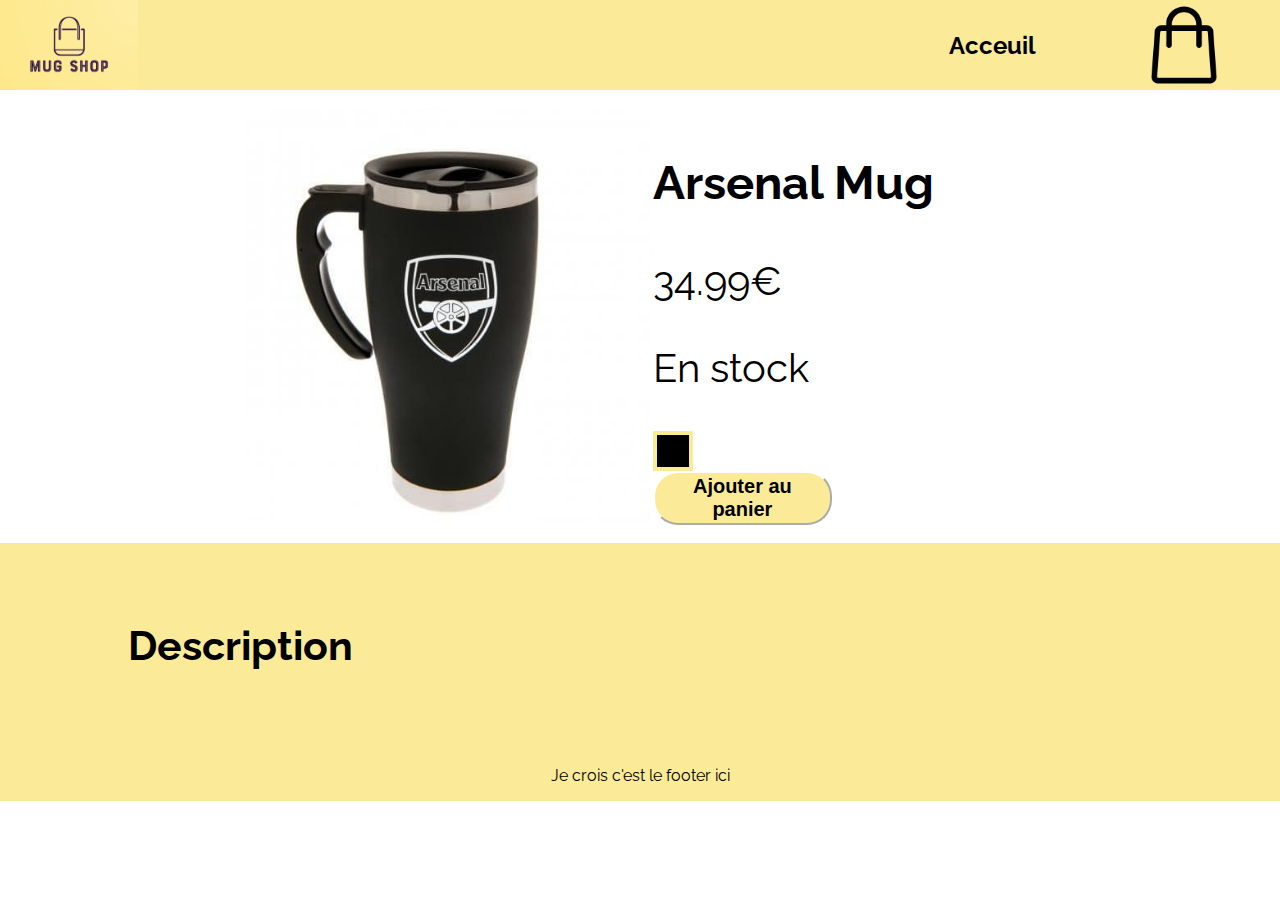
<file: article.html>
<!DOCTYPE html>
<html lang="en">
<head>
    <title>Taker Doudou</title>
    <link rel="stylesheet" href="style.css">
    <script src="script.js"></script>
    <meta charset="UTF-8">
    <meta name="keywords" content="e-commerce taker mug">
    <meta name="viewport" content="width=device-width, initial-scale=1.0">
</head>
<body>
    <nav class="container">
        <a href="index.html"><img src="assets/logos/mug-shop-logo.png" alt="company logo" class="inline"></a>
        <div class="nav-right inline">
            <a class="inline" href="index.html" id="acceuil">Acceuil</a>
            <a id="shopping-bag" class="inline" href="panier.html"><img src="assets/logos/shopping-bag.png" alt="shopping-bag"></a>
        </div>
    </nav>
    <div class="precise-item container">
        <img class="inline" src="assets/pictures/arsenal-mug.jpg" alt="arsenal mug" id="item-page-picture">
        <div class="inline">
            <h3 id="item-page-title">Arsenal Mug</h3>
            <p id="item-page-price">34.99€</p>
            <p>En stock</p>
            <div class="color-wrapper" id="color-wrapper">
                <div class="color-block"></div>
            </div>
            <button id="buy" onclick="ajouterAuPanier()">Ajouter au panier</button>
        </div>
    </div>
    <div class="description">
        <h4>Description</h4>
        <p id="item-page-description"></p>
    </div>
    <footer>
        <p>Je crois c'est le footer ici</p>
    </footer>
</body>
</file>
<file: style.css>
@font-face {
    font-family: 'Raleway';
    src: url('assets/font/Raleway-VariableFont_wght.ttf') format('woff2'),
}

body {
    font-family: 'Raleway', sans-serif;
    padding: 0;
    margin: 0;
}

img {
    max-width: 100%;
    max-height: 100%;
}

.container {
    display: flex;
}

.index-wrap {
    flex-wrap: wrap;
    justify-content: center;
}

.inline {
    display: inline;
}

a {
    text-decoration: none;
    color: inherit;
}

nav {
    justify-content: space-between;
    margin-top: 0;
    height: 10vh;
    width: 100%;
    background-color: #fbeb99;
}

.nav-right {
    display: inline-flex;
    align-items: center;
    font-size: 1.5em;
    font-weight: bold;
}

.nav-right > a {
    margin: auto 4vw;
}

#shopping-bag {
    height: 100%;
}

.slogan {
    text-align: center;
    font-size: 3.5em;
}

#c1 {
    justify-content: space-around;
    padding: 4vh 1vw;
}

.item {
    display: inline-flex;
    flex-direction: column;
    justify-content: space-around;
    width: 16vw;
    padding: 1vh 4%;
    margin: 3vh 4vh;
    box-shadow: 0 4px 8px 0 rgba(0, 0, 0, 0.2), 0 6px 20px 0 rgba(0, 0, 0, 0.19);
}

.info {
    text-align: center;
}

.info > h3 {
    font-size: 2em;
}

.info > p {
    font-size: 1.3em;
    font-weight: bold;
}

/*arsenal page*/

.precise-item  {
    padding: 2vh 10vw;
    font-size: 2.5em;
    justify-content: center;
}
.precise-item > img {
    max-width: 40%;
    max-height: 55vh;
}
.precise-item > div {
    width: 30vw;
}
.color-block {
    border: solid 0.1em #fbeb99;
    width: 2.5vw;
    height: 2.5vw;
    background-color: black;
}

.description {
    font-size: 1.5em;
    padding: 2% 10%;
    background-color: #fbeb99;
    color: black;
}

.description > h4 {
    font-size: 1.7em;
}

#buy {
    height: 6vh;
    width: 14vw;
    background-color: #fbeb99;
    border-radius: 25px;
    border-color: white;
    box-shadow: none;
    font-size: 0.5em;
    font-weight: bold;
}

/*pannier page*/

.panier-container {
    padding: 5% 10%;
    display: flex;
    flex-direction: row;
}

.panier-container > #empty-cart {
    display: none;
}

.panier-container > #buy-wrapper, .article-side > div {
    display: flex;
}

.article-side {
    display: flex;
    flex-direction: column;
    width: 70%;
    border: solid 3px black;
    border-top-left-radius: 15px;
    border-bottom-left-radius: 15px;
    overflow: hidden;
    border-right: none;
    border-bottom: none;
}

.data-form {
    margin: -18vh 20vw;
    display: none;
    position: fixed;
    flex-direction: column;
    width: 30vw;
    padding: 2%;
    justify-content: center;
    font-size: 1.35em;
    max-height: 80vh;
    text-align: center;
    box-shadow: 0px 0px 10px rgba(0, 0, 0, 0.5);
    background-color: #fbeb99;
}

.data-form > img {
    max-height: 20vh;
    object-fit: scale-down;
}

.panier-item {
    display: flex;
    font-size: 1.8em;
    border-bottom: solid 3px;
}

.panier-item > img {
    max-width: 25%;
    height: 15vw;
    margin-left: 5%;
    display: inline;
}

.panier-item > div {
    margin-left: 10%;
    display: inline;
    font-weight: bold;
}

.panier-item > div > p {
    margin: 6%;
}
/* .panier-item > div > .cart-item-title {
    font-weight: bold;
} */

.buy-container {
    display: flex;
    justify-content: center;
    flex-direction: column;
    /* padding: 10%; */
    width: 30%;
    overflow: hidden;
    border-top-right-radius: 15px;
    border-bottom-right-radius: 15px;
    background-color: #fbeb99;
    border: solid 3px black;
}

.buy-container > h3 {
    margin: 2%;
    text-align: center;
    font-size: 2em;
}

.buy-container > button {
    margin: 10% 20%;
    color: #fbeb99;
    font-size: 1.5em;
    font-weight: bold;
    background-color: black;
    height: 20%;
    max-height: 7vh;
    border-radius: 40px;
}

.buy-container > button:hover {
    color: grey;
    background-color: black;
}

.quantity-selector {
    padding: 0;
    margin: 3%;
}
.quantity-selector > img, .quantity-selector > button {
    max-width: 4em;
    max-height: 100%;
    background-color: transparent;
    border: none;
}

#empty-cart {
    width: 100%;
    height: 65vh;
    display: flex;
    flex-direction: column;
    align-items: center;
    justify-content: center;
    text-align: center;
}

#empty-cart > img {
    max-width: 20%;
    max-height: 25%;
}
footer {
    text-align: center;
    padding: 0;
    margin: 0;
    min-height: 3vh;
    background-color: #fbeb99;
    display: flex;
    align-items: center;
    justify-content: center;
}

@media screen and (max-width: 600px) {
    .slogan {
        font-size: 3.3em;
    }
    #c1 {
        flex-direction: column;
        justify-content: center;
    }
    #acceuil {
        display: none;
    }
    #articles {
        flex-direction: column;
    }
    .item {
        width: 95%;
        max-width: 75vw;
    }
    .precise-item {
        display: flex;
        flex-direction: column;
    }
    .precise-item > img {
        max-width: 100%;
        width: 100%;
    }
    .precise-item > div {
        width: 100%;
    }
    #color-wrapper {
        display: none;
    }
    #buy {
        width: 100%;
    }
    .description {
        padding: 2% 12%;
    }
    /* cart page */
    .panier-container {
        flex-direction: column;
        padding: 10%;
    }
    .article-side {
        overflow: hidden;
        width: 100%;
        border: solid 3px black;
        border-bottom: none;
        border-top-right-radius: 15px;
        border-top-left-radius: 15px;
        border-bottom-left-radius: 0px;
    }
    #mug-shop-logo-cart {
        display: none;
    }
    .buy-container {
        flex-direction: column;
        width: 100%;
        border-bottom-left-radius: 15px;
        border-bottom-right-radius: 15px;
        border-top-right-radius: 0px;
        border-top: none;
        padding-top: 5%;
    }
    .panier-item {
        flex-direction: column;
        font-size: 1.5em;
        justify-content: center;
    }
    .panier-item > img {
        max-width: 100%;
        height: auto;
    }
    .cart-item-title {
        font-size: 1.6em;
    }
    .data-form {
        margin: auto 10vw;
        width: auto;
    }
    #cart-footer {
        position: fixed;
        bottom: 0;
        width: 100%;
        text-align: center;
    }
  }
</file>
